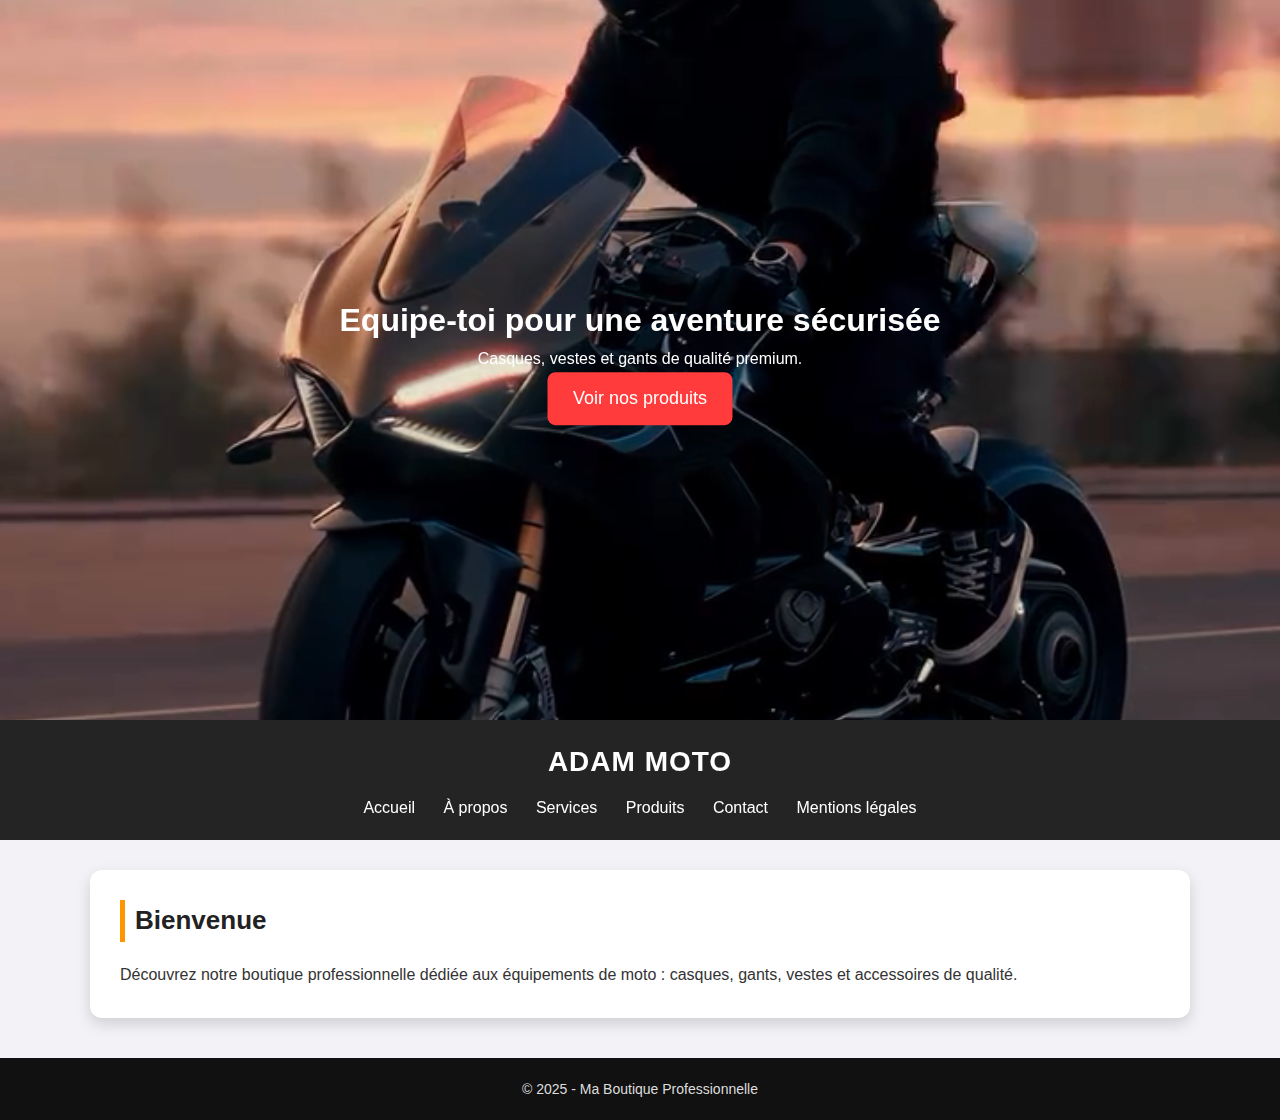
<file: index.html>
<!DOCTYPE html>
<html>
<head>
  <title>Ma Boutique - Accueil</title>
  <link rel="stylesheet" href="style.css">
</head>
<body>
<section class="hero-video">
    <video autoplay muted loop class="hero-bg">
        <source src="WhatsApp Video 2025-11-29 at 03.37.20.mp4" type="video/mp4">
    </video>

    <div class="hero-content">
        <h1>Equipe-toi pour une aventure sécurisée</h1>
        <p>Casques, vestes et gants de qualité premium.</p>
        <a href="products.html" class="cta-btn">Voir nos produits</a>
    </div>
</section>
<header>
  <h1>ADAM MOTO</h1>
  <nav>
    <a href="index.html">Accueil</a>
    <a href="about.html">À propos</a>
    <a href="services.html">Services</a>
    <a href="products.html">Produits</a>
    <a href="contact.html">Contact</a>
    <a href="legal.html">Mentions légales</a>
  </nav>
</header>
<div id="cart-modal" class="cart-modal">
    <div class="cart-content">
        <span id="close-cart">&times;</span>
        <h2>Mon Panier</h2>
        <ul id="cart-items"></ul>
        <p class="total">Total : <span id="cart-total">0</span> DH</p>
        <button id="checkout">Commander</button>
        <div class="dark-toggle"></div>
    </div>
</div>
<div class="container">
  <h2>Bienvenue</h2>
  <p>Découvrez notre boutique professionnelle dédiée aux équipements de moto : casques, gants, vestes et accessoires de qualité.</p>
</div>

<footer>© 2025 - Ma Boutique Professionnelle</footer>

</body>
</html>
</file>
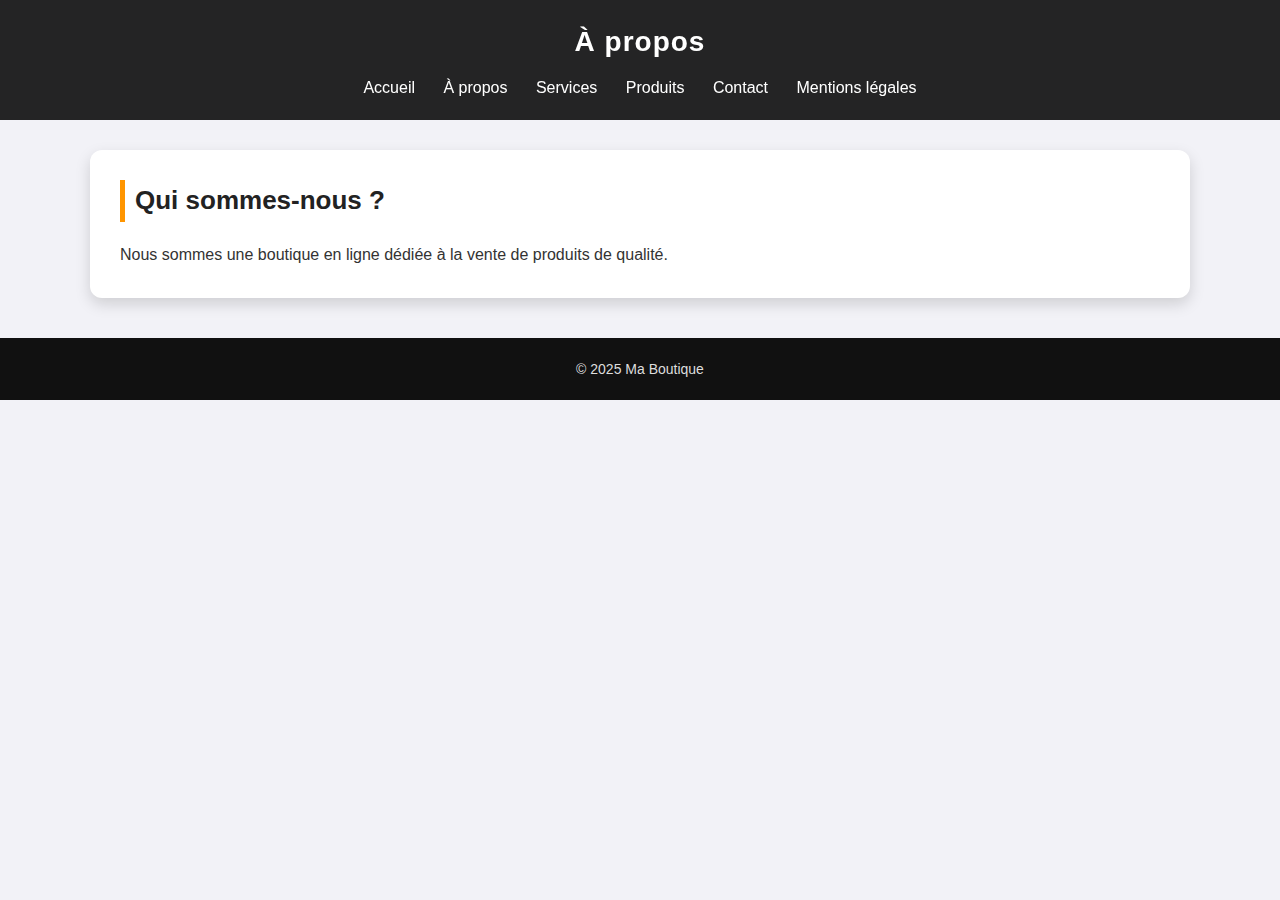
<file: about.html>
<!DOCTYPE html>
<html>
<head>
  <title>À propos - Ma Boutique</title>
  <link rel="stylesheet" href="style.css">
</head>
<body>

<header>
  <h1>À propos</h1>
  <nav>
    <a href="index.html">Accueil</a>
    <a href="about.html">À propos</a>
    <a href="services.html">Services</a>
    <a href="products.html">Produits</a>
    <a href="contact.html">Contact</a>
    <a href="legal.html">Mentions légales</a>
  </nav>
</header>

<div class="container">
  <h2>Qui sommes-nous ?</h2>
  <p>Nous sommes une boutique en ligne dédiée à la vente de produits de qualité.</p>
</div>

<footer>© 2025 Ma Boutique</footer>

</body>
</html>
</file>
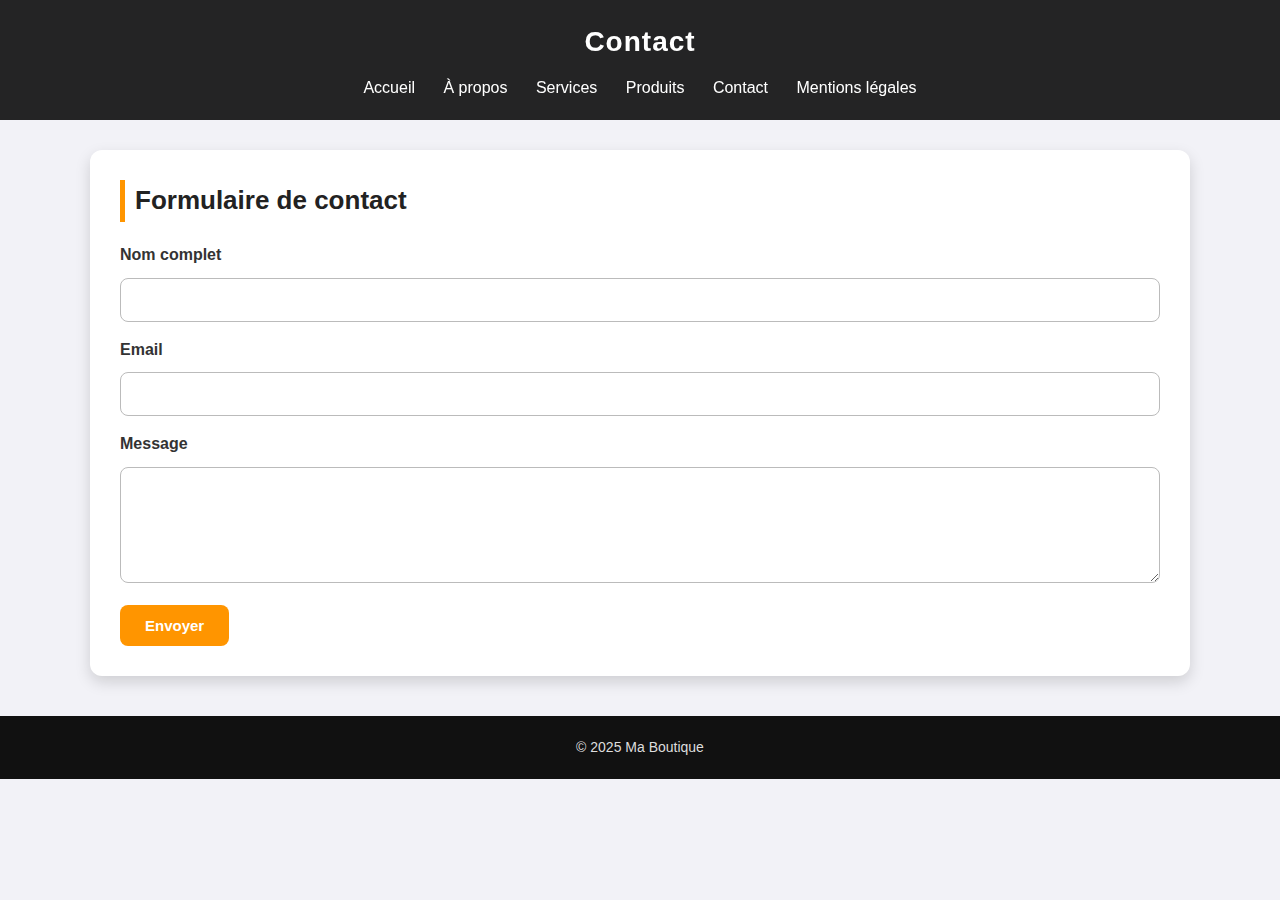
<file: contact.html>
<!DOCTYPE html>
<html>
<head>
  <title>Contact - Ma Boutique</title>
  <link rel="stylesheet" href="style.css">
</head>
<body>

<header>
  <h1>Contact</h1>
  <nav>
    <a href="index.html">Accueil</a>
    <a href="about.html">À propos</a>
    <a href="services.html">Services</a>
    <a href="products.html">Produits</a>
    <a href="contact.html">Contact</a>
    <a href="legal.html">Mentions légales</a>
  </nav>
</header>

<div class="container">
  <h2>Formulaire de contact</h2>

  <form>
    <label>Nom complet</label>
    <input type="text">

    <label>Email</label>
    <input type="email">

    <label>Message</label>
    <textarea rows="5"></textarea>

    <button>Envoyer</button>
  </form>

</div>

<footer>© 2025 Ma Boutique</footer>

</body>
</html>
</file>
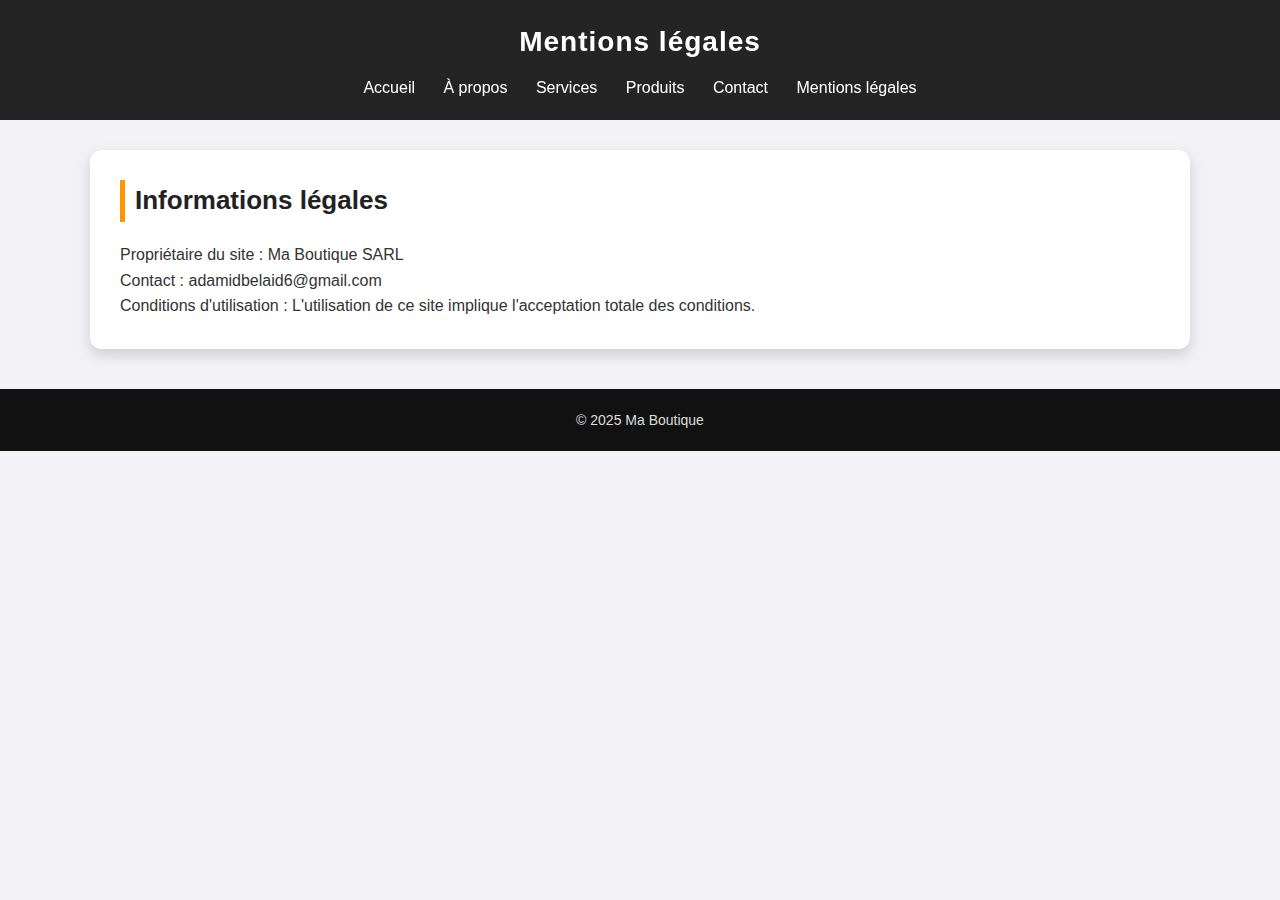
<file: legal.html>
<!DOCTYPE html>
<html>
<head>
  <title>Mentions légales - Ma Boutique</title>
  <link rel="stylesheet" href="style.css">
</head>
<body>

<header>
  <h1>Mentions légales</h1>
  <nav>
    <a href="index.html">Accueil</a>
    <a href="about.html">À propos</a>
    <a href="services.html">Services</a>
    <a href="products.html">Produits</a>
    <a href="contact.html">Contact</a>
    <a href="legal.html">Mentions légales</a>
  </nav>
</header>

<div class="container">
  <h2>Informations légales</h2>
  <p>Propriétaire du site : Ma Boutique SARL</p>
  <p>Contact : adamidbelaid6@gmail.com</p>
  <p>Conditions d'utilisation : L'utilisation de ce site implique l'acceptation totale des conditions.</p>
</div>

<footer>© 2025 Ma Boutique</footer>

</body>
</html>
</file>
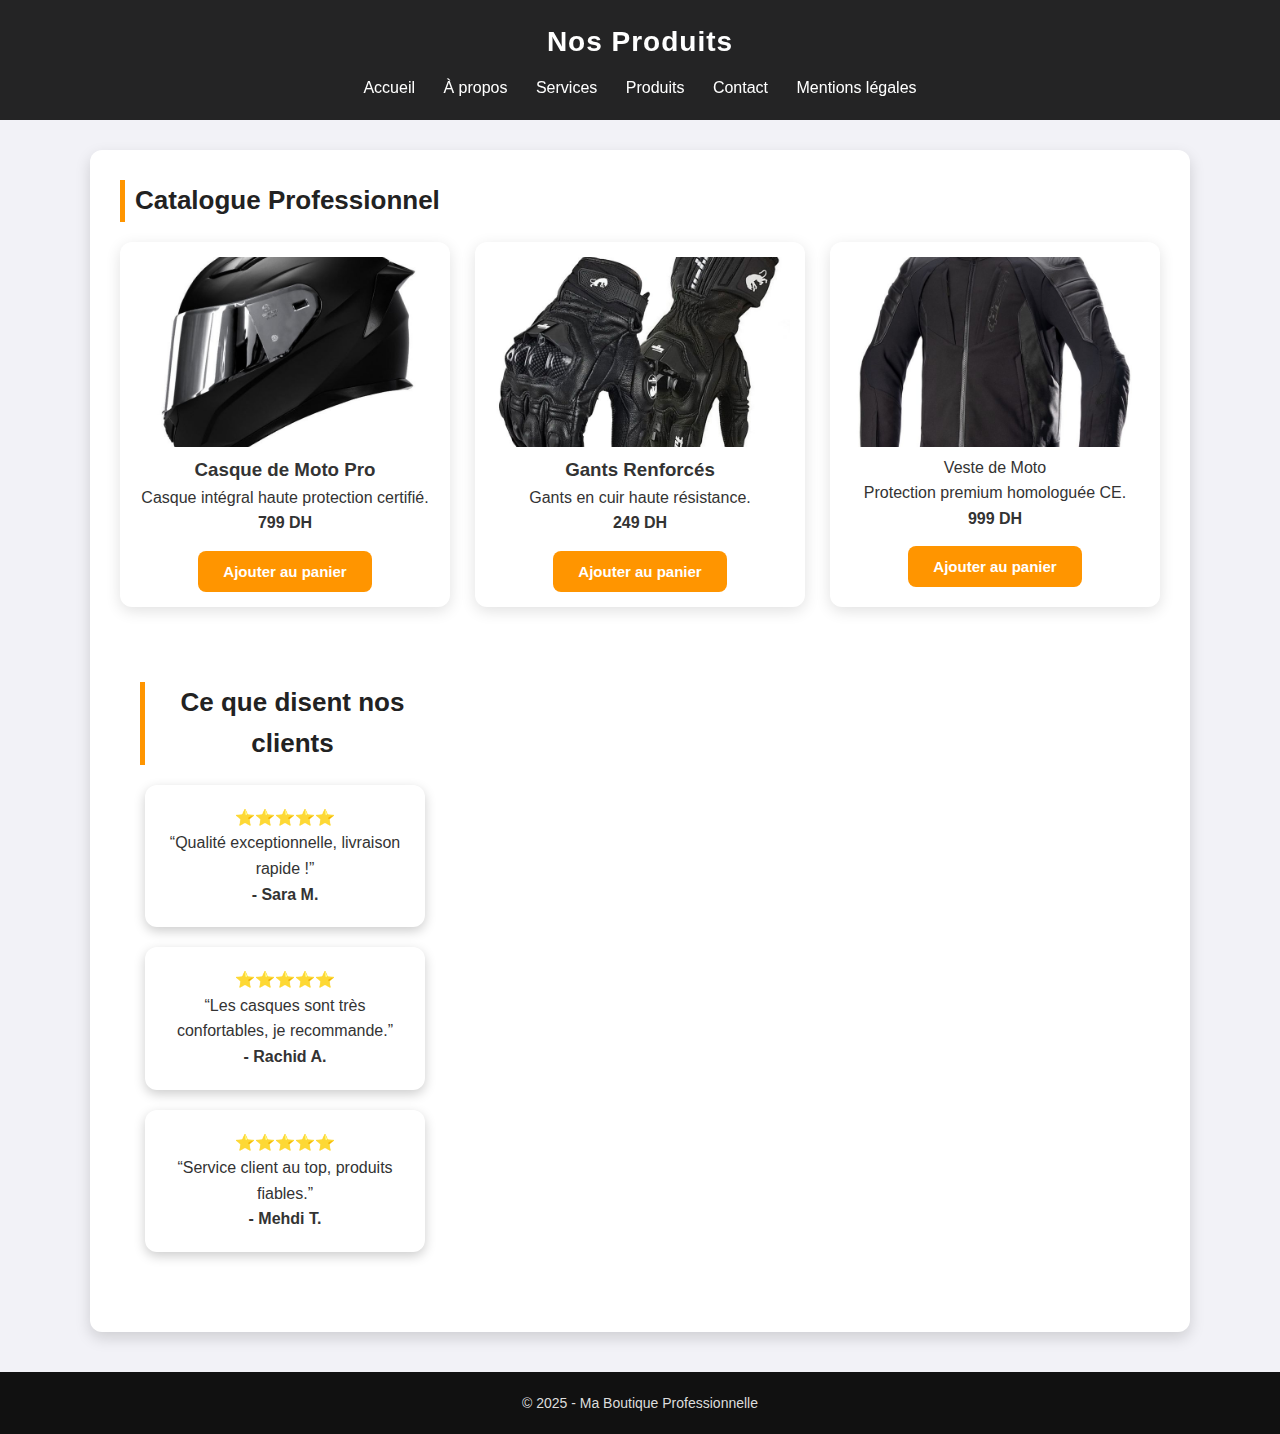
<file: products.html>
<!DOCTYPE html>
<html>
<head>
  <title>Produits - Ma Boutique</title>
  <link rel="stylesheet" href="style.css">
</head>
<body>

<header>
  <h1>Nos Produits</h1>
  <nav>
    <a href="index.html">Accueil</a>
    <a href="about.html">À propos</a>
    <a href="services.html">Services</a>
    <a href="products.html">Produits</a>
    <a href="contact.html">Contact</a>
    <a href="legal.html">Mentions légales</a>
  </nav>
</header>

<div class="container">
  <h2>Catalogue Professionnel</h2>

  <div class="grid">

    <div class="card">
      <img src="WhatsApp Image 2025-11-28 at 02.45.31.jpeg">
      <h3>Casque de Moto Pro</h3>
      <p>Casque intégral haute protection certifié.</p>
      <p><strong>799 DH</strong></p>
      <button class="add-to-cart" data-name="Casque de Moto" data-price="799">Ajouter au panier</button>

    </div>

    <div class="card">
      <img src="WhatsApp Image 2025-11-28 at 02.47.46.jpeg">
      <h3>Gants Renforcés</h3>
      <p>Gants en cuir haute résistance.</p>
      <p><strong>249 DH</strong></p>
      <button class="add-to-cart" data-name="Casque de Moto" data-price="799">Ajouter au panier</button>

    </div>

    <div class="card">
      <img src="WhatsApp Image 2025-11-28 at 02.48.27.jpeg"
      <h3>Veste de Moto</h3>
      <p>Protection premium homologuée CE.</p>
      <p><strong>999 DH</strong></p>
      <button class="add-to-cart" data-name="Casque de Moto" data-price="799">Ajouter au panier</button>

    </div>
<section class="testimonials">
    <h2>Ce que disent nos clients</h2>

    <div class="testimonials-container">
        <div class="testimonial">
            ⭐⭐⭐⭐⭐
            <p>“Qualité exceptionnelle, livraison rapide !”</p>
            <h4>- Sara M.</h4>
        </div>

        <div class="testimonial">
            ⭐⭐⭐⭐⭐
            <p>“Les casques sont très confortables, je recommande.”</p>
            <h4>- Rachid A.</h4>
        </div>

        <div class="testimonial">
            ⭐⭐⭐⭐⭐
            <p>“Service client au top, produits fiables.”</p>
            <h4>- Mehdi T.</h4>
        </div>
    </div>
</section>

  </div>
</div>

<footer>© 2025 - Ma Boutique Professionnelle</footer>

</body>
</html>
</file>
<file: style.css>
*{
  margin: 0;
  padding: 0;
  box-sizing: border-box;
  font-family: "Poppins", Arial, sans-serif;
}

body {
  background: #f2f2f7;
  color: #333;
  line-height: 1.6;
}
header {
  position: sticky;
  top: 0;
  width: 100%;
  background: rgba(0, 0, 0, 0.85);
  backdrop-filter: blur(8px);
  color: #fff;
  padding: 20px;
  z-index: 20;
}

header h1 {
  text-align: center;
  font-size: 28px;
  letter-spacing: 1px;
  margin-bottom: 10px;
  font-weight: 600;
}

nav {
  text-align: center;
}

nav a {
  color: #fff;
  margin: 0 12px;
  font-weight: 500;
  text-decoration: none;
  transition: 0.3s;
}

nav a:hover {
  color: #ff9500;
}
.banner {
  background: url('https://cdn.pixabay.com/photo/2018/01/12/07/27/background-3078601_1280.jpg');
  height: 350px;
  background-size: cover;
  background-position: center;
  border-radius: 12px;
  margin: 20px auto;
  max-width: 1200px;
  box-shadow: 0 6px 20px rgba(0, 0, 0, 0.2);
}
.container {
  max-width: 1100px;
  margin: 30px auto;
  background: #fff;
  padding: 30px;
  border-radius: 12px;
  box-shadow: 0 6px 15px rgba(0, 0, 0, 0.15);
}
h2 {
  margin-bottom: 20px;
  color: #222;
  font-size: 26px;
  border-left: 5px solid #ff9500;
  padding-left: 10px;
}
.grid {
  display: grid;
  grid-template-columns: repeat(auto-fit, minmax(260px, 1fr));
  gap: 25px;
}

.card {
  background: #fff;
  border-radius: 12px;
  padding: 15px;
  box-shadow: 0 4px 15px rgba(0, 0, 0, 0.12);
  text-align: center;
  transition: 0.3s;
}

.card img {
  width: 100%;
  height: 190px;
  object-fit: cover;
  border-radius: 10px;
}

.card:hover {
  transform: translateY(-8px);
  box-shadow: 0 10px 20px rgba(0, 0, 0, 0.20);
}
button {
  padding: 12px 25px;
  background: #ff9500;
  border: none;
  color: #fff;
  font-weight: bold;
  border-radius: 8px;
  margin-top: 15px;
  cursor: pointer;
  font-size: 15px;
  transition: 0.3s;
}

button:hover {
  background: #000;
}
form input, form textarea {
  width: 100%;
  padding: 12px;
  border-radius: 8px;
  border: 1px solid #bbb;
  margin-top: 10px;
  font-size: 16px;
}

label {
  font-weight: bold;
  margin-top: 15px;
  display: block;
}
footer {
  background: #111;
  color: #ddd;
  text-align: center;
  padding: 20px;
  margin-top: 40px;
  font-size: 14px;
}
@media (max-width: 600px) {
  header h1 {
    font-size: 22px;
  }
  nav a {
    display: inline-block;
    margin: 5px;
  }
  .banner {
    height: 220px;
  }
  .container {
    padding: 20px;
  }
}
.hero {
  background: url('images/hero.jpg') center/cover no-repeat;
  height: 80vh;
  display: flex;
  align-items: center;
  justify-content: center;
  text-align: center;
  padding: 0 20px;
  position: relative;
}

.hero::before {
  content: "";
  position: absolute;
  top: 0;
  left: 0;
  width: 100%;
  height: 100%;
  background: rgba(0,0,0,0.5);
}

.hero-content {
  position: relative;
  color: white;
  max-width: 700px;
  animation: fadeIn 1.5s ease-in-out;
}

.hero h1 {
  font-size: 3rem;
  margin-bottom: 15px;
  text-transform: uppercase;
  font-weight: 800;
  letter-spacing: 2px;
}

.hero p {
  font-size: 1.2rem;
  margin-bottom: 25px;
  line-height: 1.5;
}

.cta-btn {
  display: inline-block;
  background: #ff3b3b;
  color: white;
  padding: 14px 30px;
  font-size: 1.2rem;
  border-radius: 6px;
  text-decoration: none;
  transition: 0.3s;
}

.cta-btn:hover {
  background: #ff1a1a;
  transform: scale(1.05);
}
@keyframes fadeIn {
  from { opacity: 0; transform: translateY(20px); }
  to { opacity: 1; transform: translateY(0); }
}
.promo-banner {
  background: linear-gradient(90deg, #ff3b3b, #ff7b00);
  padding: 18px 0;
  text-align: center;
  color: white;
  font-size: 1.3rem;
  font-weight: bold;
  animation: slideDown 0.8s ease-out;
  box-shadow: 0 3px 10px rgba(0,0,0,0.2);
}

.promo-banner a {
  color: #fff;
  background: rgba(0,0,0,0.2);
  padding: 8px 15px;
  margin-left: 10px;
  border-radius: 5px;
  text-decoration: none;
  transition: 0.3s;
}

.promo-banner a:hover {
  background: rgba(0,0,0,0.4);
}
@keyframes slideDown {
  from {
    transform: translateY(-40px);
    opacity: 0;
  }
  to {
    transform: translateY(0);
    opacity: 1;
  }
}
.cart-icon {
  position: absolute;
  top: 20px;
  right: 30px;
  font-size: 24px;
  cursor: pointer;
}

#cart-count {
  background: #ff3b3b;
  color: #fff;
  border-radius: 50%;
  padding: 3px 8px;
  font-size: 14px;
  vertical-align: top;
  margin-left: 5px;
}
.hero-video {
  position: relative;
  height: 80vh;
  overflow: hidden;
}

.hero-bg {
  width: 100%;
  height: 100%;
  object-fit: cover;
}

.hero-content {
  position: absolute;
  top: 50%;
  left: 50%;
  transform: translate(-50%, -50%);
  color: white;
  text-align: center;
}

.cta-btn {
  background: #ff3b3b;
  padding: 12px 25px;
  color: white;
  font-size: 18px;
  border-radius: 8px;
  text-decoration: none;
}
.slider {
  width: 100%;
  overflow: hidden;
  margin: 50px 0;
}

.slides {
  display: flex;
  width: 300%;
  animation: slide 10s infinite;
}

.slides img {
  width: 100%;
  height: 350px;
  object-fit: cover;
}

@keyframes slide {
  0% { transform: translateX(0); }
  33% { transform: translateX(-100%); }
  66% { transform: translateX(-200%); }
  100% { transform: translateX(0); }
}
.testimonials {
  text-align: center;
  padding: 50px 20px;
}

.testimonials-container {
  display: flex;
  gap: 20px;
  flex-wrap: wrap;
  justify-content: center;
}

.testimonial {
  background: white;
  padding: 20px;
  width: 280px;
  border-radius: 12px;
  box-shadow: 0 4px 12px rgba(0,0,0,0.2);
  transition: 0.3s;
}
.testimonial:hover {
  transform: scale(1.05);
}
.cart-modal {
  position: fixed;
  top: 0; left: 0;
  width: 100%; height: 100%;
  background: rgba(0,0,0,0.7);
  display: none;
  justify-content: center;
  align-items: center;
}

.cart-content {
  background: #fff;
  width: 400px;
  padding: 20px;
  border-radius: 12px;
}

#close-cart {
  float: right;
  font-size: 28px;
  cursor: pointer;
}
.dark-mode {
  background: #111;
  color: #eee;
}

.dark-mode .testimonial {
  background: #222;
}

.dark-toggle {
  position: absolute;
  right: 20px;
  font-size: 28px;
  cursor: pointer;
}
</file>
